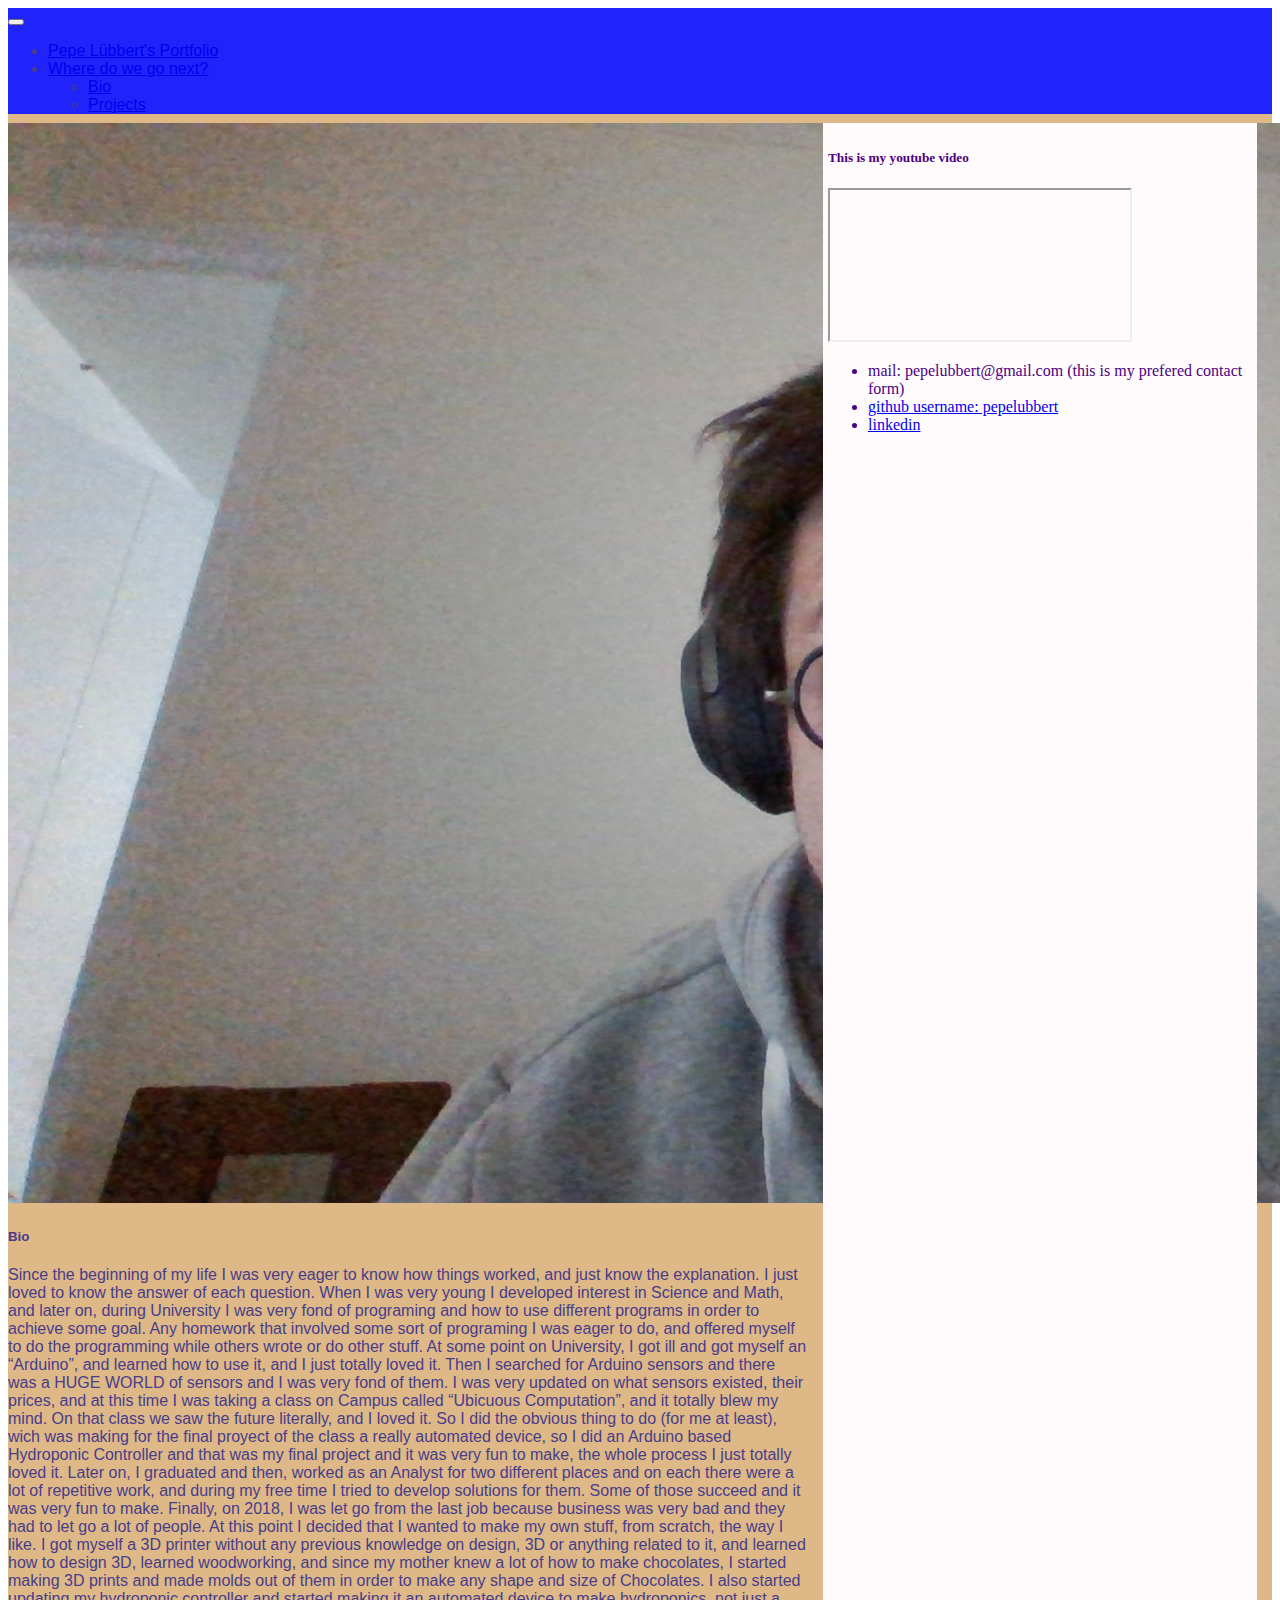
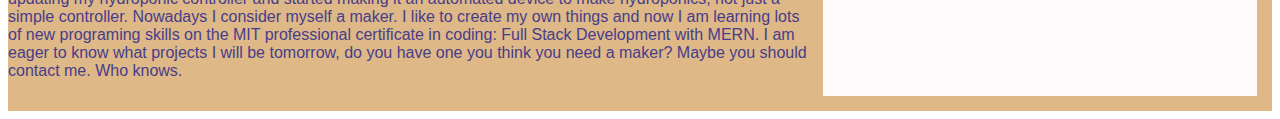
<file: index.html>
<!DOCTYPE html>
<html lang="en">
<head>
    <meta charset="UTF-8">
    <meta http-equiv="X-UA-Compatible" content="IE=edge">
    <meta name="viewport" content="width=device-width, initial-scale=1.0">
    <title>Document</title>
    <link href="https://cdn.jsdelivr.net/npm/bootstrap@5.0.0-beta3/dist/css/bootstrap.min.css" rel="stylesheet" integrity="sha384-eOJMYsd53ii+scO/bJGFsiCZc+5NDVN2yr8+0RDqr0Ql0h+rP48ckxlpbzKgwra6" crossorigin="anonymous">
    <link rel="stylesheet" href="styles.css">
    <script src="https://cdn.jsdelivr.net/npm/bootstrap@5.0.0-beta3/dist/js/bootstrap.bundle.min.js" integrity="sha384-JEW9xMcG8R+pH31jmWH6WWP0WintQrMb4s7ZOdauHnUtxwoG2vI5DkLtS3qm9Ekf" crossorigin="anonymous"></script>

</head>
<div class="wrapper">
    <body>
        <div class="navbar">
        <nav class="navbar navbar-expand-lg navbar-light bg-light">
            <div class="container-fluid">
            <!---<a class="navbar-brand" href="https://www.google.com/">Navbar</a> -->
            <button class="navbar-toggler" type="button" data-bs-toggle="collapse" data-bs-target="#navbarSupportedContent" aria-controls="navbarSupportedContent" aria-expanded="false" aria-label="Toggle navigation">
                <span class="navbar-toggler-icon"></span>
            </button>
            <div class="collapse navbar-collapse" id="navbarSupportedContent">
                <ul class="navbar-nav me-auto mb-2 mb-lg-0">
                <li class="nav-item">
                    <a class="nav-link active" aria-current="page" href="#">Pepe Lübbert's Portfolio</a>
                </li>
                <li class="nav-item dropdown">
                    <a class="nav-link dropdown-toggle" href="#" id="navbarDropdown" role="button" data-bs-toggle="dropdown" aria-expanded="false">
                    Where do we go next?
                    </a>
                    <ul class="dropdown-menu" aria-labelledby="navbarDropdown">
                    <li><a class="dropdown-item" href="https://pepelubbert.github.io/index.html">Bio</a></li>
                    <li><a class="dropdown-item" href="https://pepelubbert.github.io/portfolio.html">Projects</a></li>
                    </ul>
                </ul>
            </div>
            </div>
        </nav>
        </div>
        <div class="mainsStructure">
            <div class="card">
                <img src="https://pepelubbert.github.io/me.jpg" class="card-img-top" alt="...">
                <div class="card-body">
                <h5 class="card-title">Bio</h5>
                <p class="card-text">Since the beginning of my life I was very eager to know how things worked, and just know the explanation. I just loved to know the answer of each question.
                    When I was very young I developed interest in Science and Math, and later on, during University I was very fond of programing and how to use different programs in order to achieve some goal. Any homework that involved some sort of programing I was eager to do, and offered myself to do the programming while others wrote or do other stuff. 
                    At some point on University, I got ill and got myself an “Arduino”, and learned how to use it, and I just totally loved it. Then I searched for Arduino sensors and there was a HUGE WORLD of sensors and I was very fond of them. I was very updated on what sensors existed, their prices, and at this time I was taking a class on Campus called “Ubicuous Computation”, and it totally blew my mind. On that class we saw the future literally, and I loved it. So I did the obvious thing to do (for me at least), wich was making for the final proyect of the class a really automated device, so I did an Arduino based Hydroponic Controller and that was my final project and it was very fun to make, the whole process I just totally loved it.
                    Later on, I graduated and then, worked as an Analyst for two different places and on each there were a lot of repetitive work, and during my free time I tried to develop solutions for them. Some of those succeed and it was very fun to make.
                    Finally, on 2018, I was let go from the last job because business was very bad and they had to let go a lot of people. At this point I decided that I wanted to make my own stuff, from scratch, the way I like. I got myself a 3D printer without any previous knowledge on design, 3D or anything related to it, and learned how to design 3D, learned woodworking, and since my mother knew a lot of how to make chocolates, I started making 3D prints and made molds out of them in order to make any shape and size of Chocolates. I also started updating my hydroponic controller and started making it an automated device to make hydroponics, not just a simple controller. 
                    Nowadays I consider myself a maker. I like to create my own things and now I am learning lots of new programing skills on the MIT professional certificate in coding: Full Stack Development with MERN. I am eager to know what projects I will be tomorrow, do you have one you think you need a maker? Maybe you should contact me. Who knows.
                    </p>
                </div>
            </div>
        </div>
        <div class="video">
            <h5>This is my youtube video</h5>
            <div class="embed-responsive embed-responsive-16by9">
                <iframe class="embed-responsive-item" src="https://www.youtube.com/embed/e7_HMSgMoB0" allowfullscreen></iframe>
            </div>
            <ul>
                <li>mail: pepelubbert@gmail.com (this is my prefered contact form) </li>
                <li><a href="https://github.com/pepelubbert">github username: pepelubbert</a>
                <li><a href="https://www.linkedin.com/in/jos%C3%A9-pedro-l%C3%BCbbert-02a29854/">linkedin</a></li>    
            </ul>

        </div>
        <div class="contactInfo">

        </div>
    </body>
</div>
</html>
</file>
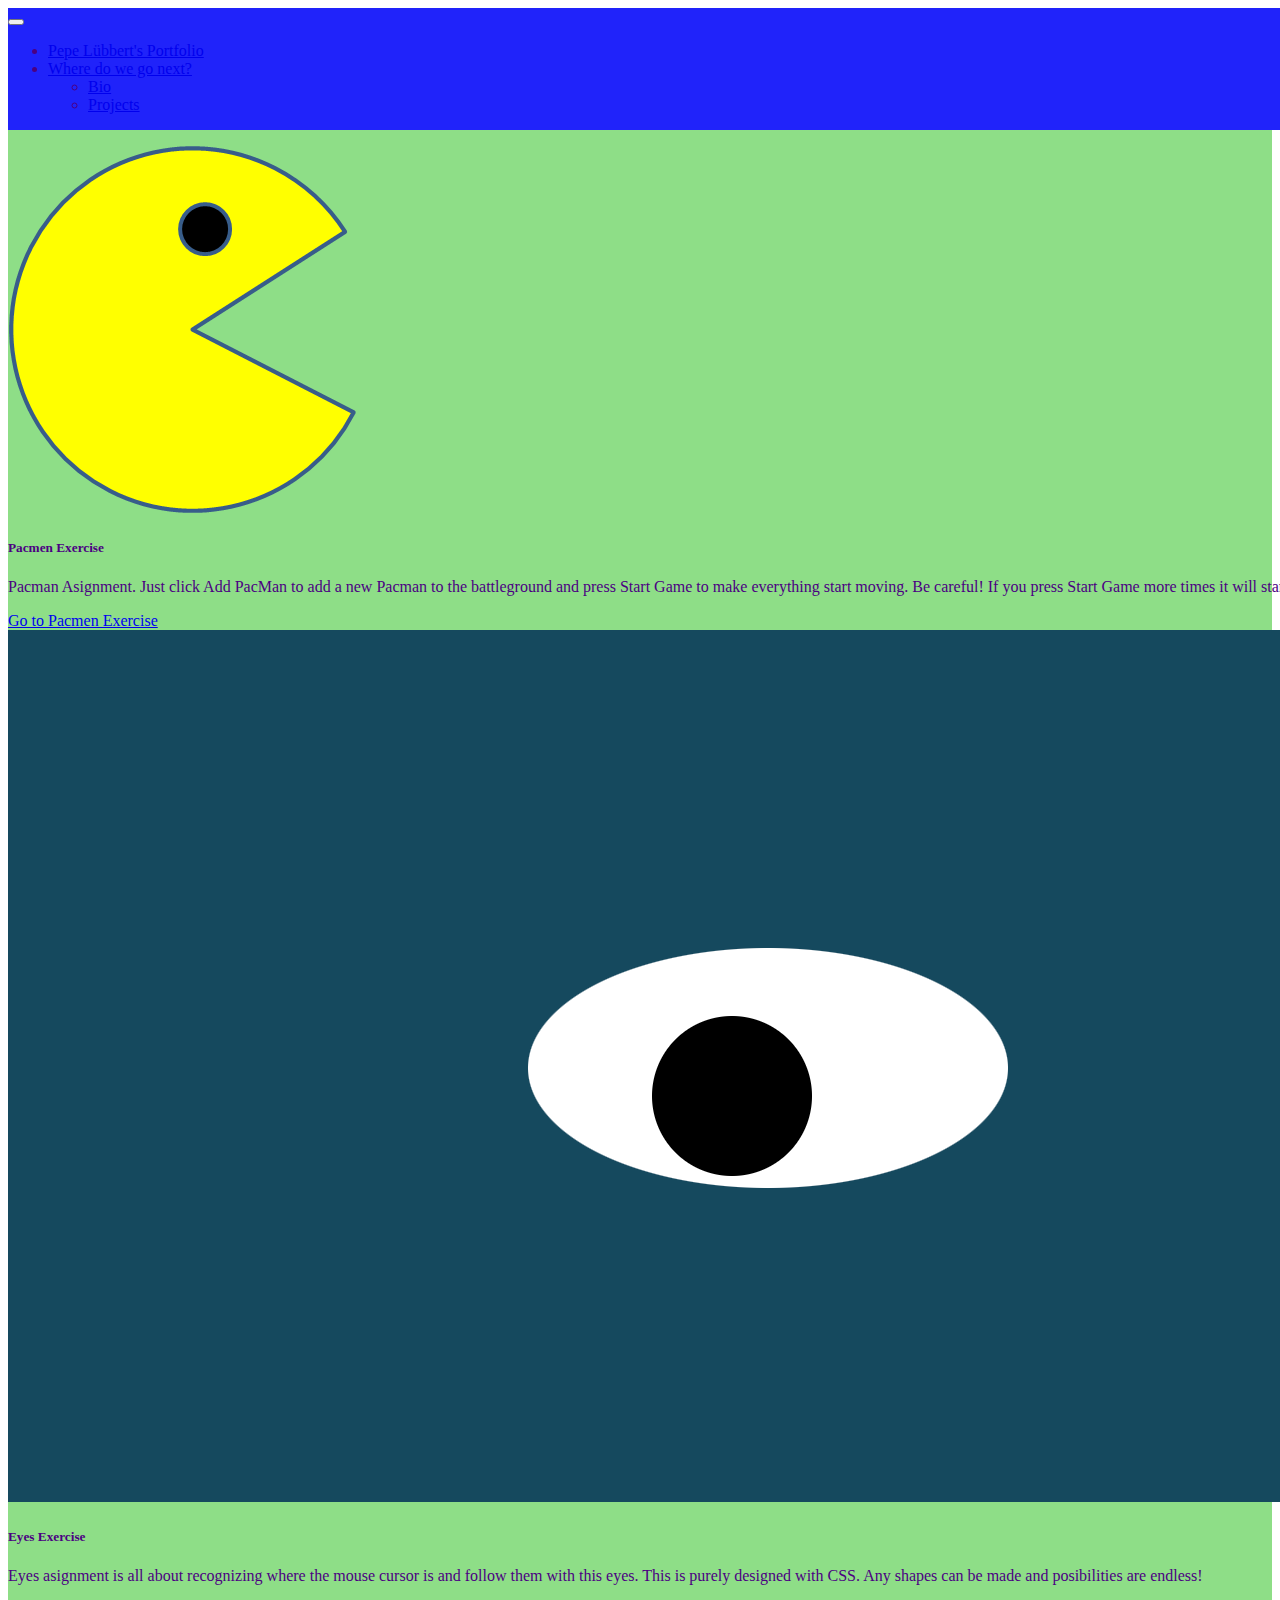
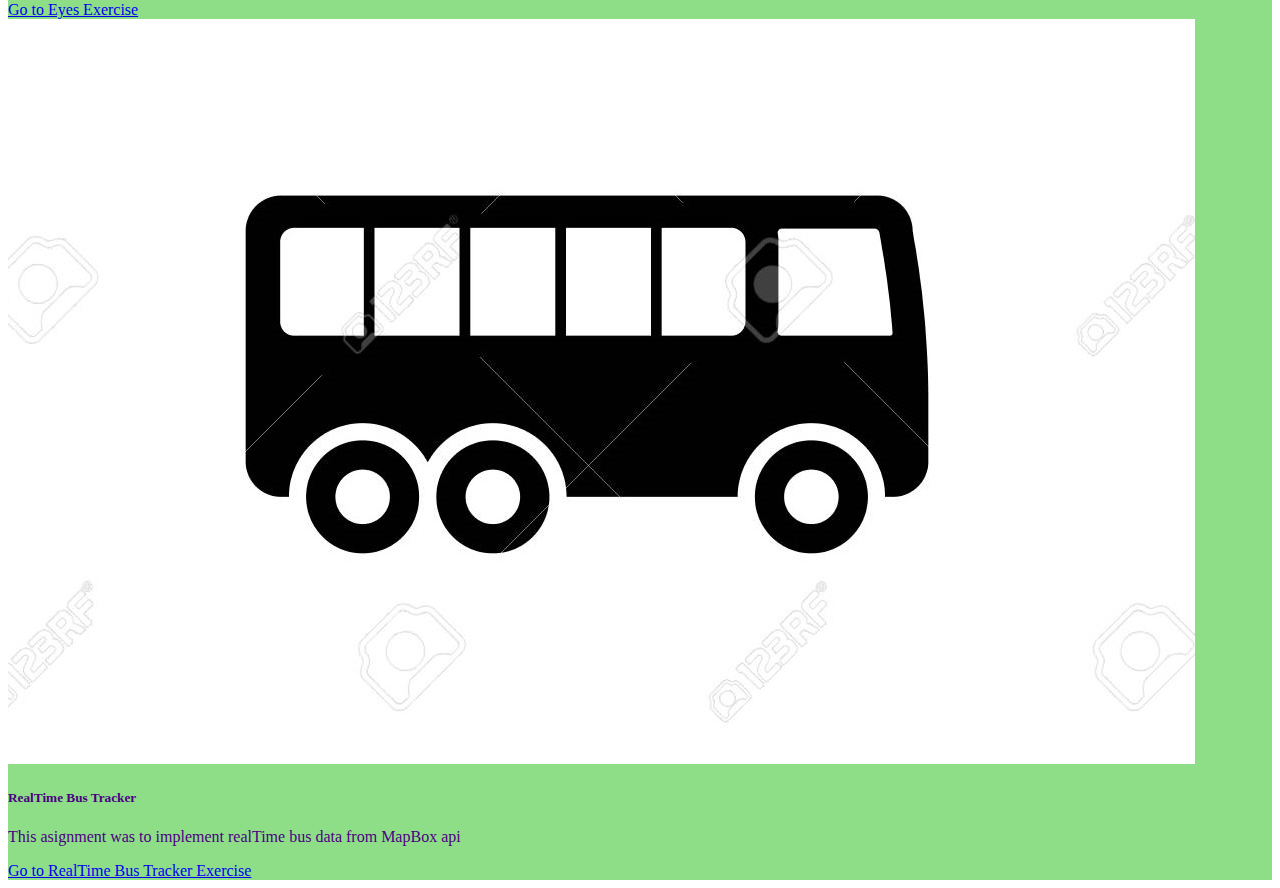
<file: portfolio.html>
<!DOCTYPE html>
<html lang="en">
<head>
    <meta charset="UTF-8">
    <meta http-equiv="X-UA-Compatible" content="IE=edge">
    <meta name="viewport" content="width=device-width, initial-scale=1.0">
    <title>Document</title>
    <link href="https://cdn.jsdelivr.net/npm/bootstrap@5.0.0-beta3/dist/css/bootstrap.min.css" rel="stylesheet" integrity="sha384-eOJMYsd53ii+scO/bJGFsiCZc+5NDVN2yr8+0RDqr0Ql0h+rP48ckxlpbzKgwra6" crossorigin="anonymous">
    <link rel="stylesheet" href="styles.css">
    <script src="https://cdn.jsdelivr.net/npm/bootstrap@5.0.0-beta3/dist/js/bootstrap.bundle.min.js" integrity="sha384-JEW9xMcG8R+pH31jmWH6WWP0WintQrMb4s7ZOdauHnUtxwoG2vI5DkLtS3qm9Ekf" crossorigin="anonymous"></script>

</head>
<div class="wrapperPortfolio">
    <body>
        <div class="navbar">
        <nav class="navbar navbar-expand-lg navbar-light bg-light">
            <div class="container-fluid">
            <!---<a class="navbar-brand" href="https://www.google.com/">Navbar</a> -->
            <button class="navbar-toggler" type="button" data-bs-toggle="collapse" data-bs-target="#navbarSupportedContent" aria-controls="navbarSupportedContent" aria-expanded="false" aria-label="Toggle navigation">
                <span class="navbar-toggler-icon"></span>
            </button>
            <div class="collapse navbar-collapse" id="navbarSupportedContent">
                <ul class="navbar-nav me-auto mb-2 mb-lg-0">
                <li class="nav-item">
                    <a class="nav-link active" aria-current="page" href="#">Pepe Lübbert's Portfolio</a>
                </li>
                <li class="nav-item dropdown">
                    <a class="nav-link dropdown-toggle" href="#" id="navbarDropdown" role="button" data-bs-toggle="dropdown" aria-expanded="false">
                    Where do we go next?
                    </a>
                    <ul class="dropdown-menu" aria-labelledby="navbarDropdown">
                    <li><a class="dropdown-item" href="https://pepelubbert.github.io/index.html">Bio</a></li>
                    <li><a class="dropdown-item" href="https://pepelubbert.github.io/portfolio.html">Projects</a></li>
                    </ul>
                </ul>
            </div>
            </div>
        </nav>
        </div>
        <div class="row">
            <div class="col-lg-4 d-flex align-items-stretch">
                <div class="card">
                    <img src="PacMan1.png" class="card-img-top" alt="...">
                    <div class="card-body">
                    <h5 class="card-title">Pacmen Exercise</h5>
                    <p class="card-text">Pacman Asignment. Just click Add PacMan to add a new Pacman to the battleground and press Start Game to make everything start moving. Be careful! If you press Start Game more times it will start to go faster!</p>
                    <a href="https://pepelubbert.github.io/pacmen/starter.html" class="btn btn-primary">Go to Pacmen Exercise</a>
                    </div>
                </div>
            </div>
            <div class="col-lg-4 d-flex align-items-stretch">
                <div class="card">
                    <img src="oneeye.png" class="card-img-top" alt="...">
                    <div class="card-body">
                    <h5 class="card-title">Eyes Exercise</h5>
                    <p class="card-text">Eyes asignment is all about recognizing where the mouse cursor is and follow them with this eyes. This is purely designed with CSS. Any shapes can be made and posibilities are endless!</p>
                    <a href="https://pepelubbert.github.io/eyes/index.html" class="btn btn-primary">Go to Eyes Exercise</a>
                    </div>
                </div>
            </div>  
            <div class="col-lg-4 d-flex align-items-stretch">
                <div class="card">
                    <img src="bus.jpg" class="card-img-top" alt="...">
                    <div class="card-body">
                    <h5 class="card-title">RealTime Bus Tracker</h5>
                    <p class="card-text">This asignment was to implement realTime bus data from MapBox api</p>
                    <a href="https://pepelubbert.github.io/realTimeBusTracker/index.html" class="btn btn-primary">Go to RealTime Bus Tracker Exercise</a>
                    </div>
                </div>
            </div>  
        </div>
    </body>
</div>
</html>
</file>
<file: styles.css>
h1 {
    font-size: 2em;
    color: green;
}
.wrapper {
    display: grid;
    grid-template-columns: 800px auto auto;
    grid-template-rows: 100px auto auto;
    gap: 15px;
    background-color: burlywood;
    font-family: Arial, Helvetica, sans-serif;
    color: darkslateblue;
  }

.navbar {
    grid-column: 1 / 4;
    grid-row: 1 / 2;
    background-color: rgb(32, 35, 250);
}

.mainStructure {
    grid-column: 1 / 3;
    grid-row: 2 / 4;

    background-color: rgb(236, 74, 109);
}

.video {
    background-color: rgb(255, 251, 252);
    position: relative;
    padding: 5px;
    font-family: Georgia, 'Times New Roman', Times, serif;
    color: indigo;
}

.wrapperPortfolio {
    display: grid;
    grid-template-columns: auto auto auto;
    grid-template-rows: auto auto;
    gap: 15px;
    background-color: rgb(142, 222, 135);
    font-family: Georgia, 'Times New Roman', Times, serif;
    color: indigo;  
}
</file>
